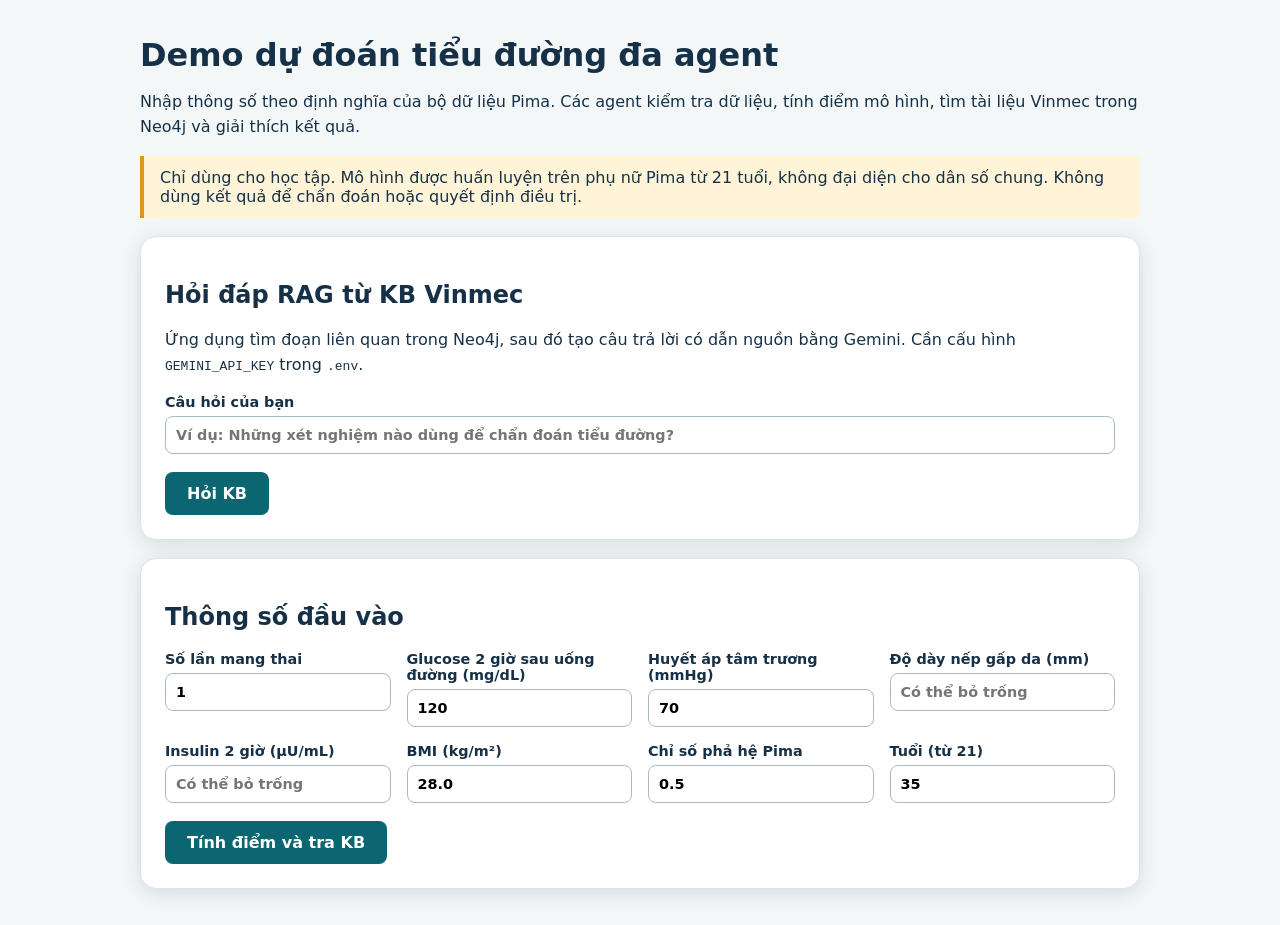
<file: diabetes_agents/index.html>
<!doctype html>
<html lang="vi">
<head>
  <meta charset="utf-8"><meta name="viewport" content="width=device-width, initial-scale=1">
  <title>Dự đoán tiểu đường — demo đa agent</title>
  <style>
    :root{font-family:system-ui,sans-serif;color:#163147;background:#f3f7f8}body{max-width:1000px;margin:36px auto;padding:0 18px}
    h1{margin-bottom:6px}p{line-height:1.55}.card{background:white;border:1px solid #dae5e8;border-radius:16px;padding:24px;margin:18px 0;box-shadow:0 4px 20px #1232}
    .grid{display:grid;grid-template-columns:repeat(auto-fit,minmax(200px,1fr));gap:16px}label{display:block;font-weight:600;font-size:.9rem}input{display:block;width:100%;box-sizing:border-box;margin-top:6px;padding:10px;border:1px solid #a9bbc2;border-radius:8px;font:inherit}
    button{background:#0b6671;color:white;border:0;border-radius:8px;padding:12px 22px;font:inherit;font-weight:700;cursor:pointer;margin-top:18px}button:disabled{opacity:.6}
    .notice{background:#fff4d8;border-left:4px solid #d89916;padding:12px 16px}.score{font-size:2rem;font-weight:800;color:#0b6671}
    a{color:#075d8b;overflow-wrap:anywhere}li{margin:12px 0}.muted{color:#526772;font-size:.9rem}
  </style>
</head>
<body>
  <h1>Demo dự đoán tiểu đường đa agent</h1>
  <p>Nhập thông số theo định nghĩa của bộ dữ liệu Pima. Các agent kiểm tra dữ liệu, tính điểm mô hình, tìm tài liệu Vinmec trong Neo4j và giải thích kết quả.</p>
  <div class="notice">Chỉ dùng cho học tập. Mô hình được huấn luyện trên phụ nữ Pima từ 21 tuổi, không đại diện cho dân số chung. Không dùng kết quả để chẩn đoán hoặc quyết định điều trị.</div>
  <div class="card"><h2>Hỏi đáp RAG từ KB Vinmec</h2>
    <p>Ứng dụng tìm đoạn liên quan trong Neo4j, sau đó tạo câu trả lời có dẫn nguồn bằng Gemini. Cần cấu hình <code>GEMINI_API_KEY</code> trong <code>.env</code>.</p>
    <form id="rag-form"><label>Câu hỏi của bạn<input id="question" type="text" minlength="5" maxlength="1000" placeholder="Ví dụ: Những xét nghiệm nào dùng để chẩn đoán tiểu đường?" required></label><button id="rag-submit">Hỏi KB</button></form>
    <div id="rag-result" aria-live="polite"></div>
  </div>
  <div class="card"><h2>Thông số đầu vào</h2>
    <form id="form"><div class="grid">
      <label>Số lần mang thai<input name="pregnancies" type="number" min="0" max="20" value="1" required></label>
      <label>Glucose 2 giờ sau uống đường (mg/dL)<input name="glucose" type="number" min="1" max="400" value="120" required></label>
      <label>Huyết áp tâm trương (mmHg)<input name="blood_pressure" type="number" min="1" max="250" value="70"></label>
      <label>Độ dày nếp gấp da (mm)<input name="skin_thickness" type="number" min="1" max="100" placeholder="Có thể bỏ trống"></label>
      <label>Insulin 2 giờ (µU/mL)<input name="insulin" type="number" min="1" max="1000" placeholder="Có thể bỏ trống"></label>
      <label>BMI (kg/m²)<input name="bmi" type="number" min="0.1" max="80" step="0.1" value="28.0" required></label>
      <label>Chỉ số phả hệ Pima<input name="diabetes_pedigree" type="number" min="0" max="3" step="0.001" value="0.5" required></label>
      <label>Tuổi (từ 21)<input name="age" type="number" min="21" max="120" value="35" required></label>
    </div><button id="submit">Tính điểm và tra KB</button></form>
  </div>
  <div id="result" class="card" hidden aria-live="polite"></div>
  <script>
    const form=document.getElementById('form'),result=document.getElementById('result'),button=document.getElementById('submit');
    const escapeHtml=s=>String(s).replace(/[&<>"']/g,c=>({'&':'&amp;','<':'&lt;','>':'&gt;','"':'&quot;',"'":'&#39;'}[c]));
    form.addEventListener('submit',async e=>{
      e.preventDefault();button.disabled=true;result.hidden=false;result.textContent='Đang tính toán...';
      const data=Object.fromEntries(new FormData(form));for(const k in data)data[k]=data[k]===''?null:Number(data[k]);
      try{
        const response=await fetch('/predict',{method:'POST',headers:{'Content-Type':'application/json'},body:JSON.stringify(data)});
        const payload=await response.json();if(!response.ok)throw Error(typeof payload.detail==='string'?payload.detail:JSON.stringify(payload.detail));
        const refs=payload.sources.map(s=>`<li><a href="${encodeURI(s.url)}" target="_blank" rel="noopener noreferrer">${escapeHtml(s.title)}</a><br><span class="muted">${escapeHtml(s.excerpt)}</span></li>`).join('');
        result.innerHTML=`<h2>Kết quả minh họa</h2><div class="score">${(payload.prediction.score*100).toFixed(1)}%</div><p>${escapeHtml(payload.explanation)}</p><p class="muted">Accuracy trên tập kiểm tra: ${escapeHtml(payload.prediction.metrics.accuracy)}; ROC AUC: ${escapeHtml(payload.prediction.metrics.roc_auc)}. Đây là đánh giá nội bộ trên bộ Pima.</p><h3>Tài liệu Vinmec liên quan</h3>${refs?`<ul>${refs}</ul>`:'<p>Chưa có đoạn KB phù hợp.</p>'}`;
      }catch(err){result.textContent='Lỗi: '+err.message;}finally{button.disabled=false;}
    });
    document.getElementById('rag-form').addEventListener('submit',async e=>{
      e.preventDefault();const button=document.getElementById('rag-submit'),target=document.getElementById('rag-result');
      button.disabled=true;target.textContent='Đang tìm KB và tạo câu trả lời...';
      try{
        const response=await fetch('/rag/ask',{method:'POST',headers:{'Content-Type':'application/json'},body:JSON.stringify({question:document.getElementById('question').value})});
        const payload=await response.json();if(!response.ok)throw Error(typeof payload.detail==='string'?payload.detail:JSON.stringify(payload.detail));
        const refs=payload.sources.map(s=>`<li>[${s.number}] <a href="${encodeURI(s.url)}" target="_blank" rel="noopener noreferrer">${escapeHtml(s.title)}</a><br><span class="muted">${escapeHtml(s.excerpt)}</span></li>`).join('');
        target.innerHTML=`<h3>Trả lời</h3><p>${escapeHtml(payload.answer).replace(/\n/g,'<br>')}</p><h4>Đoạn KB được truy xuất</h4>${refs?`<ol>${refs}</ol>`:'<p>Không có nguồn phù hợp.</p>'}`;
      }catch(err){target.textContent='Lỗi: '+err.message;}finally{button.disabled=false;}
    });
  </script>
</body>
</html>
</file>
